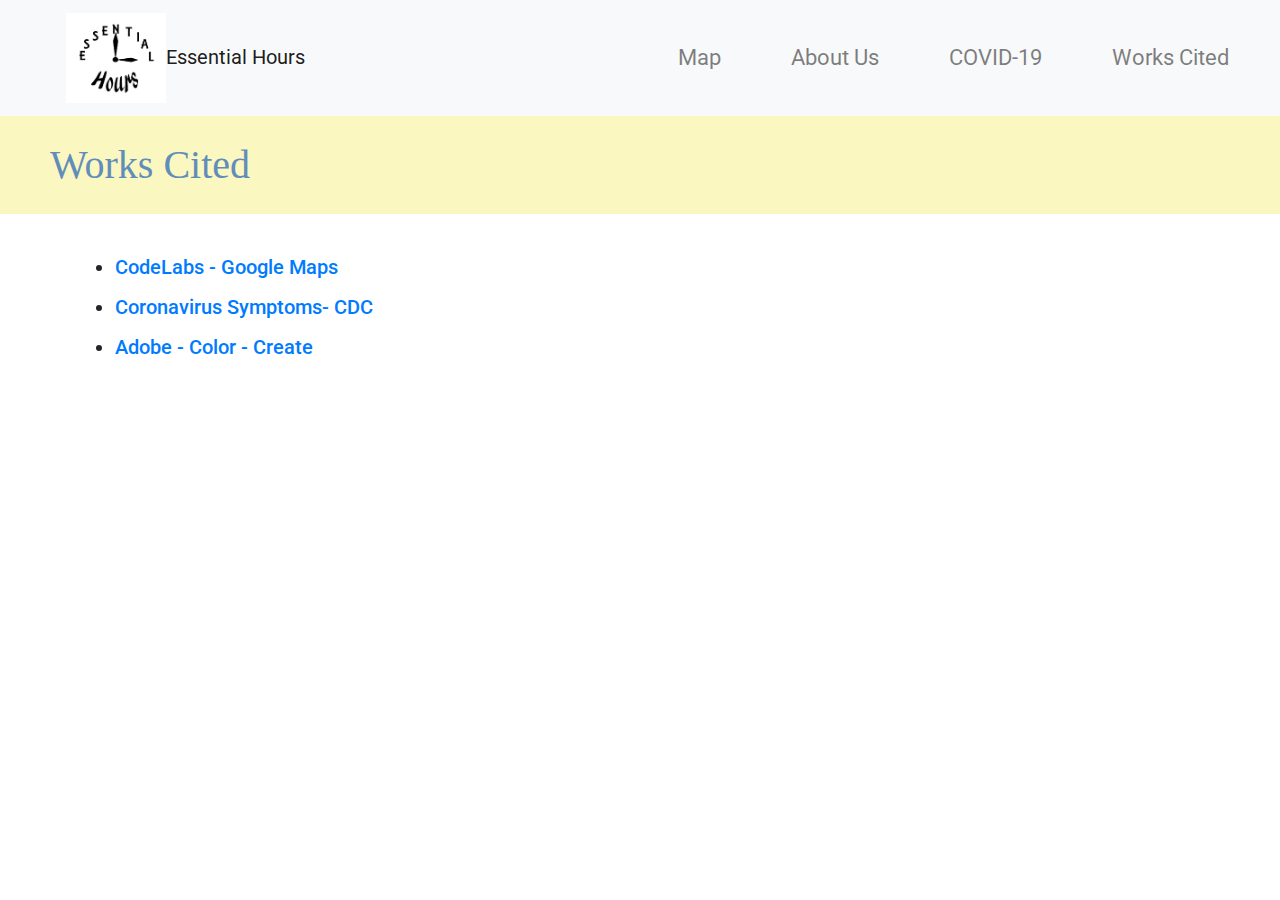
<file: citations.html>
<!DOCTYPE html>
<html lang="en">
<head>
    <link href="css/fancy.css" rel="stylesheet">
    <link href="css/nav.css" rel="stylesheet">
    <meta charset="UTF-8" />
    <meta name="viewport" content="width=, initial-scale=1.0" />

    <script src="https://stackpath.bootstrapcdn.com/bootstrap/4.3.1/js/bootstrap.min.js" integrity="sha384-JjSmVgyd0p3pXB1rRibZUAYoIIy6OrQ6VrjIEaFf/nJGzIxFDsf4x0xIM+B07jRM" crossorigin="anonymous"></script>
    <link rel="stylesheet" href="https://stackpath.bootstrapcdn.com/bootstrap/4.3.1/css/bootstrap.min.css" integrity="sha384-ggOyR0iXCbMQv3Xipma34MD+dH/1fQ784/j6cY/iJTQUOhcWr7x9JvoRxT2MZw1T" crossorigin="anonymous">
    <title>Works Cited</title>
</head>
<body>

<section class="navigation">
    <div class="navigation-inner">
        <nav class="navbar navbar-expand-lg navbar-light bg-light">
            <a class="navbar-brand" href="#">
                <img src="resources/logo.png" width="100px">Essential Hours</a>
            <button class="navbar-toggler" type="button" data-toggle="collapse" data-target="#navbarNav" aria-controls="navbarNav" aria-expanded="false" aria-label="Toggle navigation">
                <span class="navbar-toggler-icon"></span>
            </button>
            <div class="collapse navbar-collapse navbarNav justify-content-end">
                <ul class="navbar-nav">
                    <li class="nav-item">
                        <a class="nav-link" href="map.html">Map</a>
                    </li>
                    <li class="nav-item">
                        <a class="nav-link" href="creators">About Us</a>
                    </li>
                    <li class="nav-item">
                        <a class="nav-link" href="index.html">COVID-19</a>
                    </li>
                    <li class="nav-item">
                        <a class="nav-link" href="#">Works Cited</a>
                    </li>
                </ul>
            </div>
        </nav>
    </div>
</section>
<h1 class="header">
    Works Cited
</h1>
<h4 class="citation-list">
    <ul>
        <li><a href="https://codelabs.developers.google.com/codelabs/google-maps-simple-store-locator/#5">CodeLabs - Google Maps</a></li>
        <li>
            <a
                    href="https://www.cdc.gov/coronavirus/2019-ncov/symptoms-testing/symptoms.html?CDC_AA_refVal=https%3A%2F%2Fwww.cdc.gov%2Fcoronavirus%2F2019-ncov%2Fabout%2Fsymptoms.html"
            >Coronavirus Symptoms- CDC</a>
        </li>
        <li><a href="https://color.adobe.com/create">Adobe - Color - Create</a></li>
    </ul>
</h4>

</body>
</html>
</file>
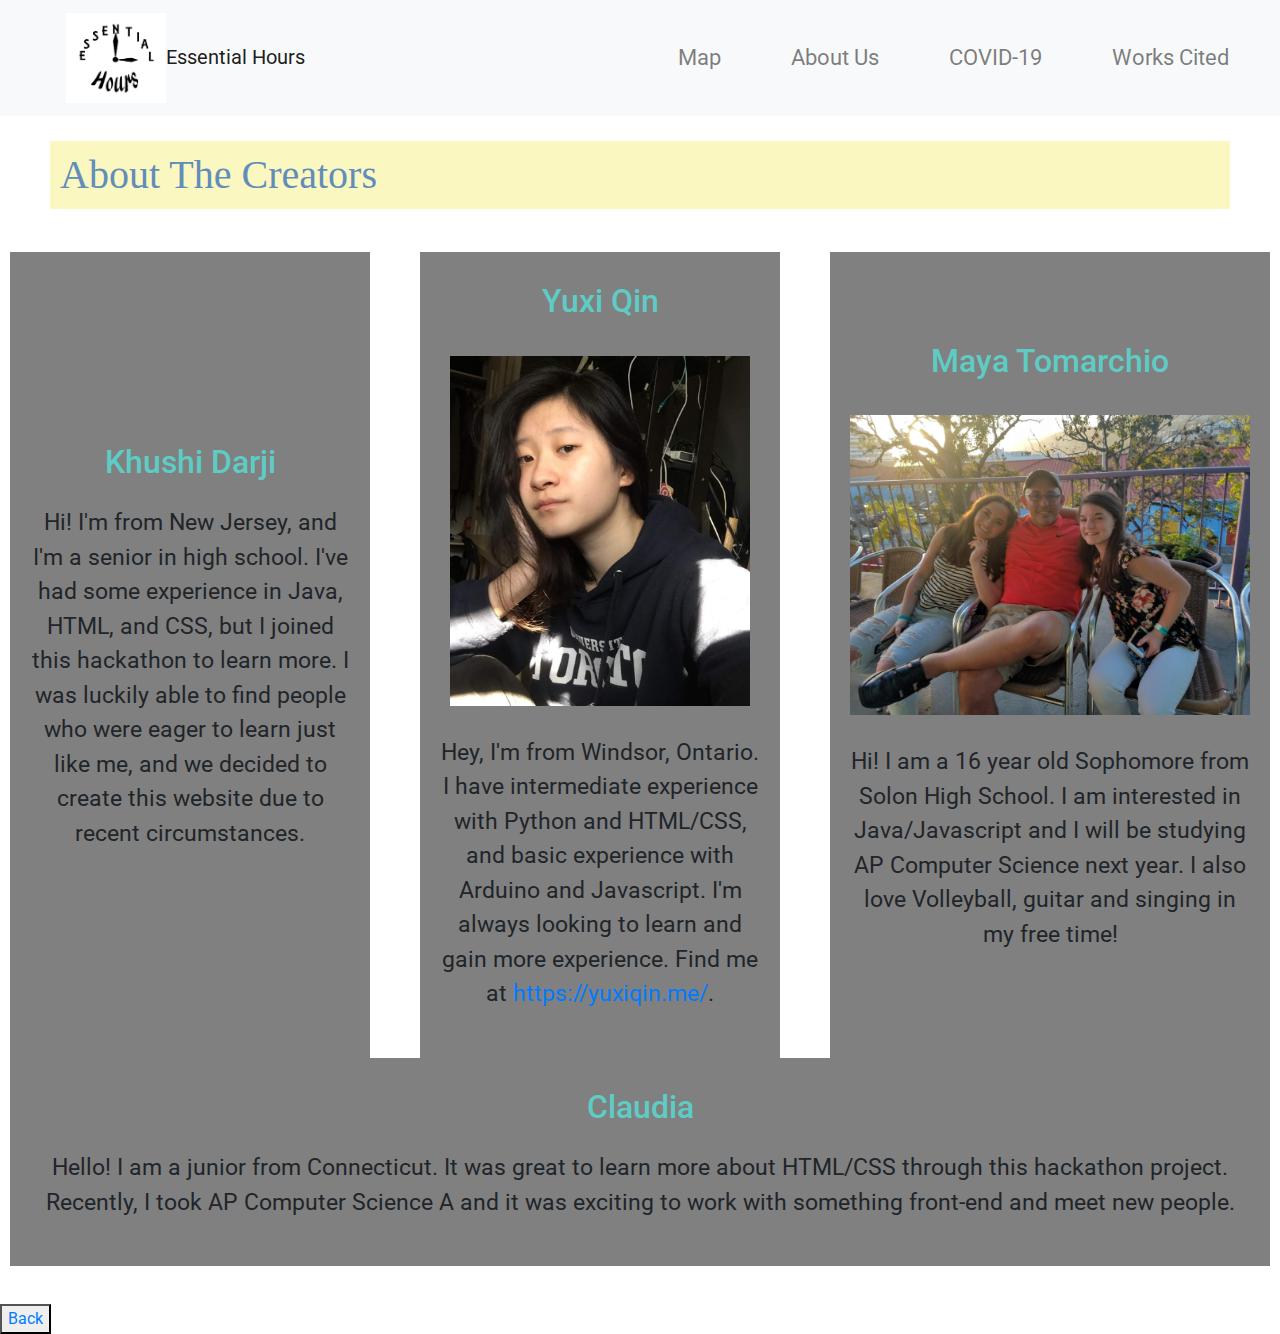
<file: creators.html>
<!DOCTYPE html>
<html lang="en">

<head>
    <link rel = "icon"
          type = "image/png"
          href = "resources/logo.png">
    <link href="css/fancy.css" rel="stylesheet">
    <link href="css/nav.css" rel="stylesheet">
    <meta charset="UTF-8" />
    <meta name="viewport" content="width=, initial-scale=1.0" />

    <script src="https://stackpath.bootstrapcdn.com/bootstrap/4.3.1/js/bootstrap.min.js" integrity="sha384-JjSmVgyd0p3pXB1rRibZUAYoIIy6OrQ6VrjIEaFf/nJGzIxFDsf4x0xIM+B07jRM" crossorigin="anonymous"></script>
    <link rel="stylesheet" href="https://stackpath.bootstrapcdn.com/bootstrap/4.3.1/css/bootstrap.min.css" integrity="sha384-ggOyR0iXCbMQv3Xipma34MD+dH/1fQ784/j6cY/iJTQUOhcWr7x9JvoRxT2MZw1T" crossorigin="anonymous">
    <title>About The Creators</title>
</head>

<body>
<section class="navigation">
    <div class="navigation-inner">
        <nav class="navbar navbar-expand-lg navbar-light bg-light">
            <a class="navbar-brand" href="#">
                <img src="resources/logo.png" width="100px">Essential Hours</a>
            <button class="navbar-toggler" type="button" data-toggle="collapse" data-target="#navbarNav" aria-controls="navbarNav" aria-expanded="false" aria-label="Toggle navigation">
                <span class="navbar-toggler-icon"></span>
            </button>
            <div class="collapse navbar-collapse navbarNav justify-content-end">
                <ul class="navbar-nav">
                    <li class="nav-item">
                        <a class="nav-link" href="map">Map</a>
                    </li>
                    <li class="nav-item">
                        <a class="nav-link" href="#">About Us</a>
                    </li>
                    <li class="nav-item">
                        <a class="nav-link" href="index">COVID-19</a>
                    </li>
                    <li class="nav-item">
                        <a class="nav-link" href="citations">Works Cited</a>
                    </li>
                </ul>
            </div>
        </nav>
    </div>
</section>

<div class="header">
    <h1>
        About The Creators
    </h1>
</div>
<div class="people-holder row">
    <div class="person col">
        <div class="person-inner">
            <h2 class="person-name">
                Khushi Darji
            </h2>
            <p>
                Hi! I'm from New Jersey, and I'm a senior in high school. I've had some experience in Java, HTML, and CSS,
                but I joined this hackathon to learn more. I was luckily able to find people who were eager to
                learn just like me, and we decided to create this website due to recent circumstances.
            </p>
        </div>
    </div>

    <div class="person col">
        <div class="person-inner">
            <h2 class="person-name">
                Yuxi Qin
            </h2>
            <img src="resources/yuxi.jpg" width="300" height="350">
            <p>
                Hey, I'm from Windsor, Ontario. I have intermediate experience with Python and HTML/CSS, and basic experience with Arduino and Javascript. I'm always looking to learn and gain more experience.
                Find me at <a href="yuxiqin.me">https://yuxiqin.me/</a>.
            </p>
        </div>
    </div>

    <div class="person col">
        <div class="person-inner">
            <h2 class="person-name">
                Maya Tomarchio
            </h2>
            <img
                    src="resources/maya.jpg"
                    width="400"
                    height="300"
            />
            <p>
                Hi! I am a 16 year old Sophomore from Solon High School. I am interested in Java/Javascript and I will be studying AP Computer Science next year. I also love Volleyball, guitar and singing in my free time!
            </p>
        </div>
    </div>

    <div class="person col">
        <div class="person-inner">
        <h2 class="person-name">
            Claudia
        </h2>
        <p>
            Hello! I am a junior from Connecticut. It was great to learn more about HTML/CSS through this hackathon project. Recently, I took AP Computer Science A and it was exciting to work with something front-end and meet new people.
        </p>
    </div>
    </div>
</div>
</div>
</body>
<br>
<br>
<button>
    <a href="map.html">Back</a>
</button>

</html>
</file>
<file: css/fancy.css>
@import url('https://fonts.googleapis.com/css2?family=Roboto&display=swap');

body {
    background-image: url("https://papers.co/wallpaper/papers.co-sm47-pastel-purple-blur-gradation-1-wallpaper.jpg");
    background-repeat: no-repeat;
    background-size: cover;
    margin: 2em;
    font-family: "Verdana", serif;
}

h1 {
    font-family: "Verdana", serif;
    font-size: 30px;
    font-weight: bold;
    color: #618dba;
    background-color: rgba(250, 244, 165, 0.7);
    padding: 10px;
}

a {
    color: #274472;
    text-decoration: none;
}

a:hover {
    text-decoration: none
}

h2 {
    color: #5eccc5;
    font-weight: normal;
    font-size: 20px;
}

#main-information {
    padding: 50px;

}
p {
    font-size: 23px;
}

ul {
    font-size: 20px;
}

h9{
    font-size:13px;
    color:grey;
}

.header {
    padding: 25px 50px;
}

.center {
    display: block;
    margin-left: auto;
    margin-right: auto;
    width: 40%;
}

.col {
    width: 150px;
    padding: 0;
}

.citation-list {
    padding: 25px 75px;
    line-height: 40px;
}

.people-holder {
    display: flex;
}

.person{
    padding: 0;
}

.person-name {
    margin-bottom: 25px;
}

.person-inner {
    background: grey;
    height: 100%;
    margin: 10px;
    padding: 20px;
    text-align: center;
    align-content: center;
}

.person-inner img {
    margin-top: 10px;
    margin-bottom: 30px;
}
</file>
<file: css/nav.css>
@import url('https://fonts.googleapis.com/css2?family=Roboto&display=swap');

/* SECTION - NAVBAR */

.navbar {
    overflow: hidden;
    background: transparent;
    display: inline;
}

.navbar-brand {
    padding-left: 50px;
}

.actual-nav {
    display:inline-block;
}


.nav-item {
    list-style-type: none;
    padding: 0 20px !important;
}

.nav-link {
    text-decoration: none;
    color: black;
    font-size: 1.08em;
    line-height: 1.5em;
    padding: 0 15px !important;
}

.nav-inner {
    position: relative;
    display: inline;
}
</file>
